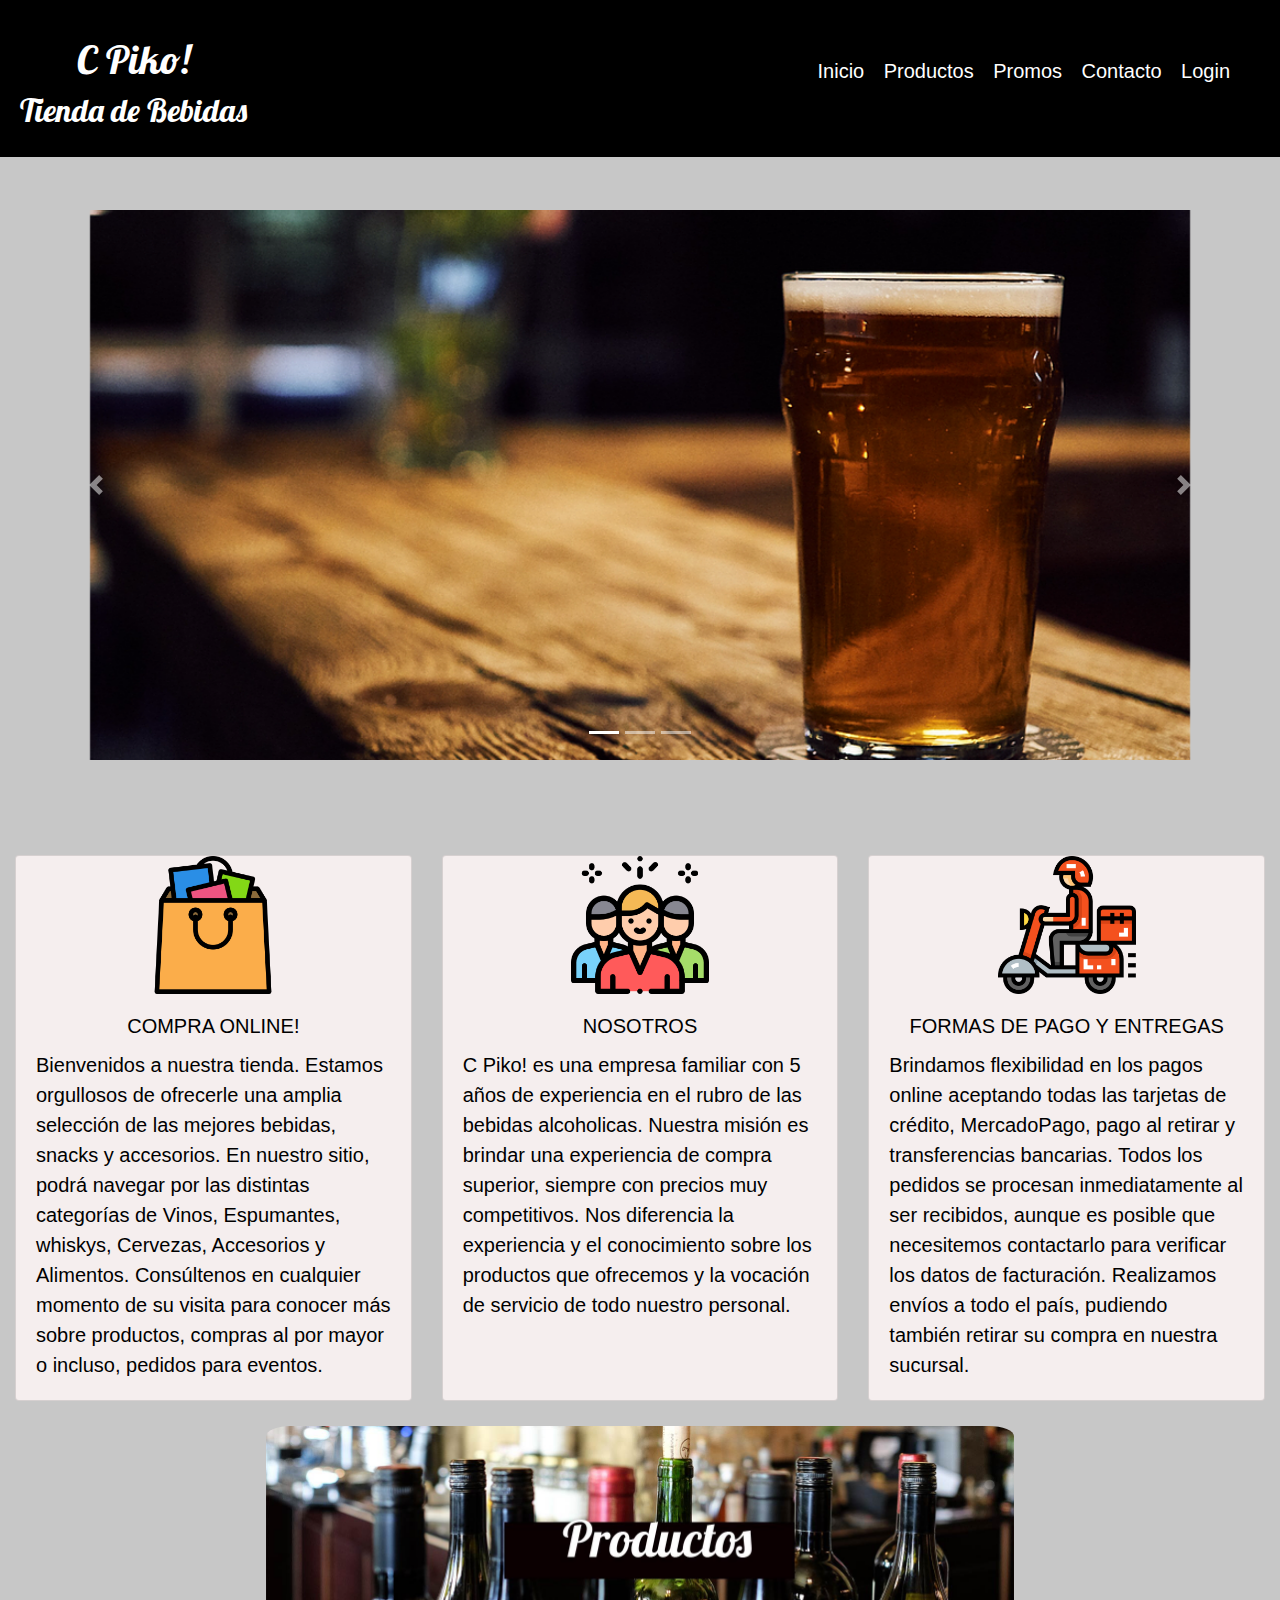
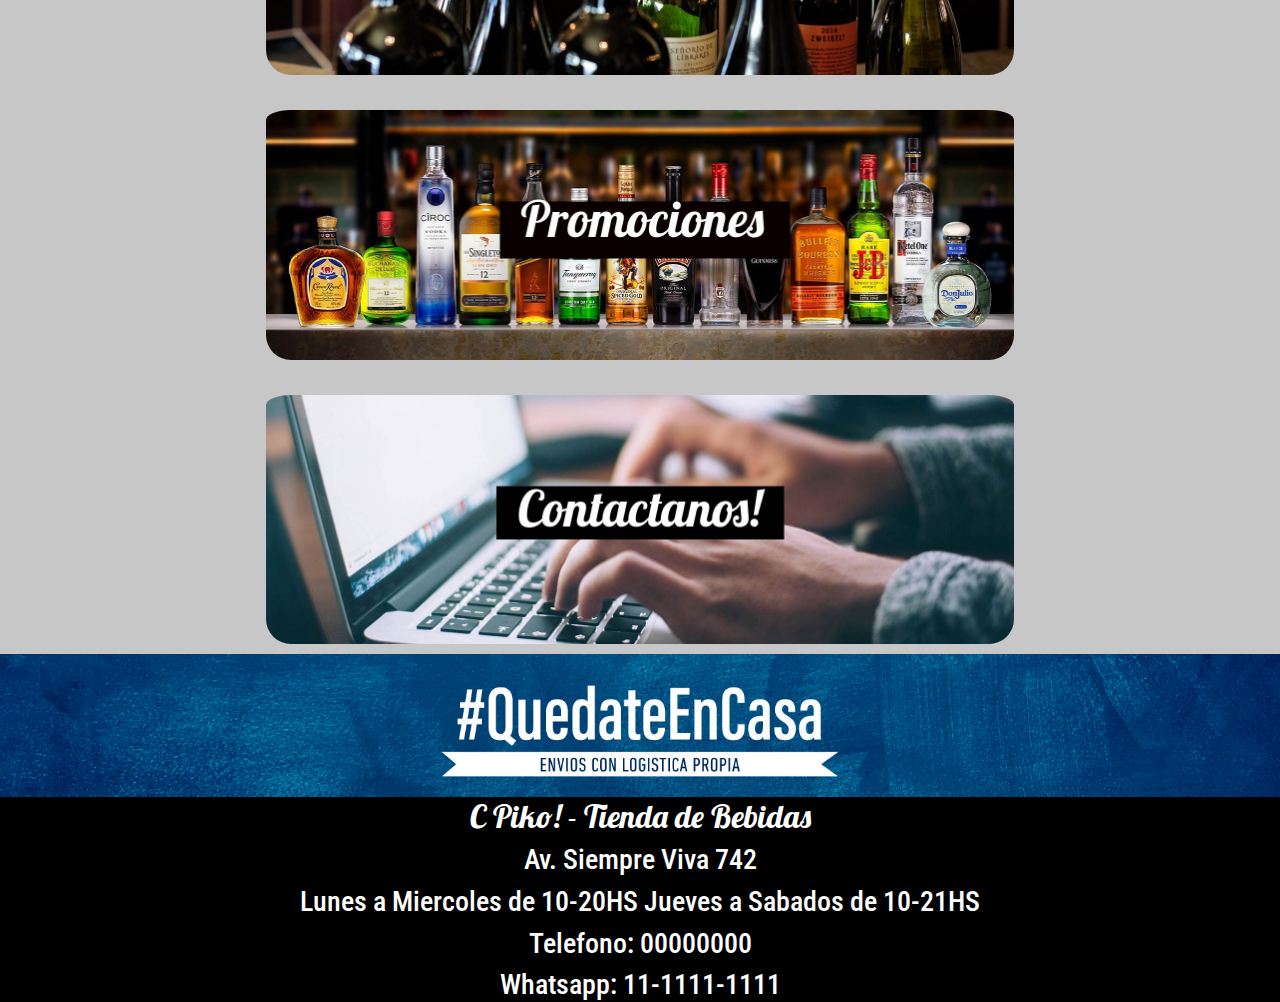
<file: index.html>
<!DOCTYPE html>
<html lang="en">
<head>
	<!-- etiquetas SEO -->
	<meta name="description" content="Tienda De Bebidas Alcoholicas. Bebidas Nacionales e Importadas al mejor precio. Bebidas y Alimentos. Cuotas SIN INTERÉS.
	Comprá sin moverte de tu casa. Hacemos envíos a Buenos Aires y todo el pais.">
	<meta name="keywords"  content="cerveza, gin, vodka, vino, whisky, agua tonica, aperitivos, combo">

	<meta charset="UTF-8">
	<meta name="viewport" content="width=device-width, initial-scale=1.0">
	<link rel="preconnect" href="https://fonts.gstatic.com">
	<link href="https://fonts.googleapis.com/css2?family=Roboto+Condensed:wght@400;700&display=swap" rel="stylesheet">
	<link href="https://fonts.googleapis.com/css2?family=Lobster&display=swap" rel="stylesheet">
	<title>C Piko! - Tienda de Bebidas</title>
	<!--cdn BS-->
	<link rel="stylesheet" href="https://maxcdn.bootstrapcdn.com/bootstrap/4.0.0/css/bootstrap.min.css" integrity="sha384-Gn5384xqQ1aoWXA+058RXPxPg6fy4IWvTNh0E263XmFcJlSAwiGgFAW/dAiS6JXm" crossorigin="anonymous">
	<script src="https://maxcdn.bootstrapcdn.com/bootstrap/4.0.0/js/bootstrap.min.js" integrity="sha384-JZR6Spejh4U02d8jOt6vLEHfe/JQGiRRSQQxSfFWpi1MquVdAyjUar5+76PVCmYl" crossorigin="anonymous"></script>

	<link rel="stylesheet" href="https://maxcdn.bootstrapcdn.com/bootstrap/4.5.2/css/bootstrap.min.css">
	<link rel="stylesheet" href="css/estilos.css"/> 


</head>
<body>
	<!-- inicio menu nav -->
	<nav>
		<div class="logo">
			<h1>C Piko!</h1>
			<h2 class="titulo-responsive">Tienda de Bebidas</h2>
		</div>
		<button class="btn-toggle">
			<span></span>
			<span></span>
			<span></span>
		</button>
		<ul>
			<li><a href="index.html">Inicio</a></li>
			<li><a href="pages/productos.html">Productos</a></li>
			<li><a href="pages/promos.html">Promos</a></li>
			<li><a href="pages/contacto.html">Contacto</a></li>
			<li><a href="pages/login.html">Login</a></li>
		</ul>
	</nav>

	<!-- inicio carrusel img -->
<section class="contenido">
	<div id="demo" class="carousel slide carousel-fade" data-ride="carousel">


		<ul class="carousel-indicators">
			<li data-target="#demo" data-slide-to="0" class="active"></li>
			<li data-target="#demo" data-slide-to="1"></li>
			<li data-target="#demo" data-slide-to="2"></li>  
		</ul>


		<div class="carousel-inner">
			<div class="carousel-item active">
				<img class="d-block mx-auto img-fluid" src="images/pruebaCarrusel1.png" alt="Fernet" width="1100" height="500">
			</div>
			<div class="carousel-item">
				<img class="d-block mx-auto img-fluid" src="images/pruebaCarrusel2.jpg" alt="Gin" width="1100" height="500">
			</div>
			<div class="carousel-item">
				<img class="d-block mx-auto img-fluid " src="images/pruebaCarrusel3.jpg" alt="Tragos" width="1100" height="500">
			</div>
		</div>


		<a class="carousel-control-prev" href="#demo" data-slide="prev">
			<span class="carousel-control-prev-icon"></span>
		</a>
		<a class="carousel-control-next" href="#demo" data-slide="next">
			<span class="carousel-control-next-icon"></span>
		</a>
	</div>

	<!-- inicio cards de info -->
	<div class="card-deck">
		<div class="card">
			<img class="card-img-top1 mx-auto" src="images/comprar.png" alt="Card image cap">
			<div class="card-body">
				<h5 class="card-title text-center">COMPRA ONLINE!</h5>
				<p class="card-text">Bienvenidos a nuestra tienda. Estamos orgullosos de ofrecerle una amplia selección de las mejores bebidas, snacks y accesorios.
					En nuestro sitio, podrá navegar por las distintas categorías de Vinos, Espumantes,  whiskys, Cervezas, Accesorios y Alimentos.
				Consúltenos en cualquier momento de su visita para conocer más sobre productos, compras al por mayor o incluso, pedidos para eventos.
				</p>
				


			</div>
		</div>
		<div class="card">
			<img class="card-img-top1 mx-auto" src="images/nosotros.png" alt="Card image cap">
			<div class="card-body">
				<h5 class="card-title text-center">NOSOTROS</h5>
				<p class="card-text">C Piko! es una empresa familiar con 5 años de experiencia en el rubro de las bebidas alcoholicas.
					Nuestra misión es brindar una experiencia de compra superior, siempre con precios muy competitivos.
				Nos diferencia la experiencia y el conocimiento sobre los productos que ofrecemos y la vocación de servicio de todo nuestro personal.
				</p>
				


			</div>
		</div>
		<div class="card">
			<img class="card-img-top1 mx-auto" src="images/entregas.png" alt="Card image cap">
			<div class="card-body">
				<h5 class="card-title text-center">FORMAS DE PAGO Y ENTREGAS</h5>
				<p class="card-text">Brindamos flexibilidad en los pagos online aceptando todas las tarjetas de crédito, MercadoPago, pago al retirar y transferencias bancarias.
					Todos los pedidos se procesan inmediatamente al ser recibidos, aunque es posible que necesitemos contactarlo para verificar los datos de facturación.
				Realizamos envíos a todo el país, pudiendo también retirar su compra en nuestra sucursal.</p>
				
			</div>
		</div>
	</div>

	<!-- inicio img con links para nav -->
	<a href="pages/productos.html">
		<img class="imagenlink " src="images/productosimagen.jpg" alt="productos" >
	</a>

	<a href="pages/promos.html">
		<img class="imagenlink " src="images/promodebebidas.jpg" alt="promos">
	</a> 
	<a href="pages/contacto.html">
		<img class="imagenlink" src="images/contactanos.jpg" alt="contacto" >
	</a>


	<img class="quedateEnCasa" src="images/quedateEnCasa1.jpg" >

	<!-- inicio footer -->
	<footer class="indexFooter">
		<h2 class="simil-titulo">C Piko! - Tienda de Bebidas</h2>
		<h3 class="subtitulos">Av. Siempre Viva 742</h3>
		<h3 class="subtitulos">Lunes a Miercoles de 10-20HS Jueves a Sabados de 10-21HS</h3>
		<h3 class="subtitulos">Telefono: 00000000</h3>
		<h3 class="subtitulos">Whatsapp: 11-1111-1111</h3>
	</footer>

</section>


<!-- JAVASCRIPT PARA EL MENU -->
<script src="https://ajax.googleapis.com/ajax/libs/jquery/3.5.1/jquery.min.js"></script>
<script src="https://cdnjs.cloudflare.com/ajax/libs/popper.js/1.16.0/umd/popper.min.js"></script>
<script src="https://maxcdn.bootstrapcdn.com/bootstrap/4.5.2/js/bootstrap.min.js"></script>


<script>var menuUL = document.getElementsByTagName("ul");
var heightOful = menuUL[0].scrollHeight;
var btnToggle = document.getElementsByClassName("btn-toggle");
btnToggle[0].addEventListener("click",function(){
	if(menuUL[0].style.maxHeight){
		menuUL[0].style.maxHeight = null;
	}
	else{
		menuUL[0].style.maxHeight = menuUL[0].scrollHeight + "px";
	}
});
</script>

</body>
</html>
</file>
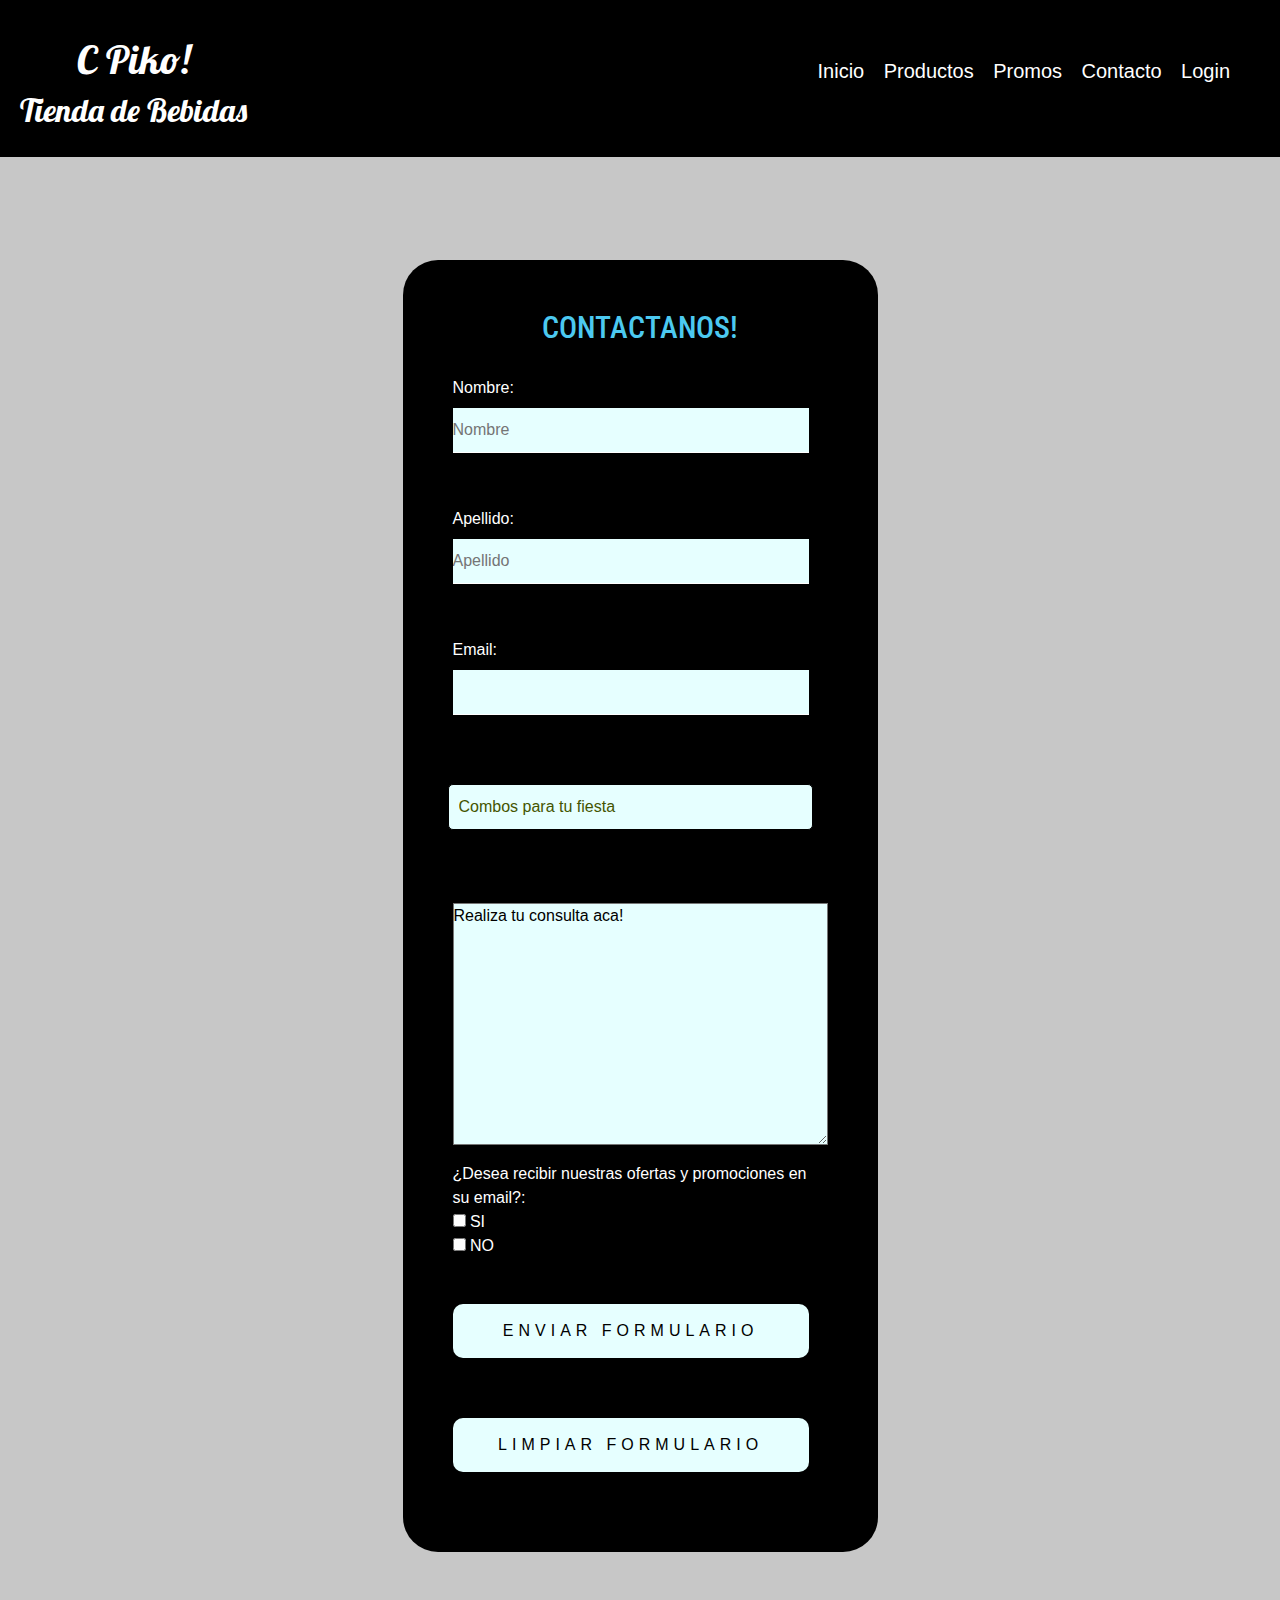
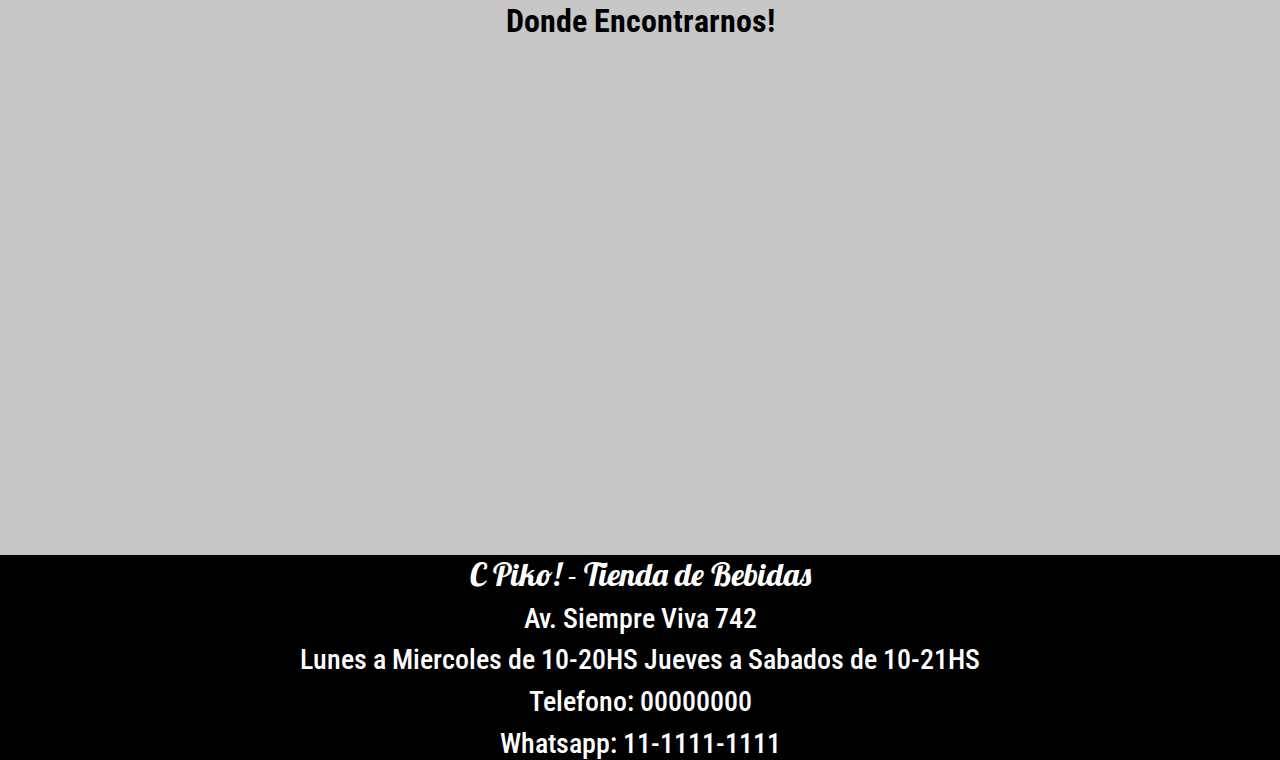
<file: pages/contacto.html>
<!DOCTYPE html>
<html lang="en">
<head>
	<meta charset="UTF-8">
	<meta name="viewport" content="width=device-width, initial-scale=1.0">
	<link rel="preconnect" href="https://fonts.gstatic.com">
	<link href="https://fonts.googleapis.com/css2?family=Roboto+Condensed:wght@400;700&display=swap" rel="stylesheet">
	<link href="https://fonts.googleapis.com/css2?family=Lobster&display=swap"rel="stylesheet">
	<link rel="stylesheet" href="https://maxcdn.bootstrapcdn.com/bootstrap/4.0.0/css/bootstrap.min.css" integrity="sha384-Gn5384xqQ1aoWXA+058RXPxPg6fy4IWvTNh0E263XmFcJlSAwiGgFAW/dAiS6JXm" crossorigin="anonymous">
	<script src="https://maxcdn.bootstrapcdn.com/bootstrap/4.0.0/js/bootstrap.min.js" integrity="sha384-JZR6Spejh4U02d8jOt6vLEHfe/JQGiRRSQQxSfFWpi1MquVdAyjUar5+76PVCmYl" crossorigin="anonymous"></script>
	
	<title>Contacto - C Piko!</title>
	<link rel="stylesheet" href="../css/estilos.css" />  
</head>
<body>
	<!-- inicio menu nav -->
	<nav>
		<div class="logo">
			<h1>C Piko!</h1>
			<h2 class="titulo-responsive">Tienda de Bebidas</h2>
		</div>
		<button class="btn-toggle">
			<span></span>
			<span></span>
			<span></span>
		</button>
		<ul>
			<li><a href="../index.html">Inicio</a></li>
			<li><a href="productos.html">Productos</a></li>
			<li><a href="promos.html">Promos</a></li>
			<li><a href="contacto.html">Contacto</a></li>
			<li><a href="login.html">Login</a></li>
		</ul>
	</nav>

	<!-- inicio formulario de contacto -->
<section class="contenido">	
	<form id="forma" name="forma" method="POST">
		<div class="contenedor">
			<h2>CONTACTANOS!</h2>
			<div class="elemento">
				<label for="nombre">Nombre:</label>
				<input type="text" id="nombre" name="nombre" placeholder="Nombre"><br><br>
			</div>
			<div class="elemento">
				<label for="apellido">Apellido:</label>
				<input type="text" id="apellido" name="apellido" placeholder="Apellido"><br><br>
			</div>
			<div class="elemento">
				<label for="email">Email:</label>
				<input type="email" id="email" name="email"><br><br>
			</div>
			<select class="select-css" name="Motivo">
				<option value="1">Combos para tu fiesta</option>
				<option value="2">Pedidos mayoristas</option>
				<option value="3">Ofertas y promociones</option>
			</select><br><br>
			
			<textarea class="textArea" name="consultanos" rows="10" cols="54">Realiza tu consulta aca!</textarea><br>
			<p class="recibir-email">

				¿Desea recibir nuestras ofertas y promociones en su email?:<br>

				<input type="checkbox" name="cb-si" value="gusta"> SI<br>

				<input type="checkbox" name="cb-no" value="gusta"> NO<br>

			</p>
			<div class="elemento">
				<input type="submit" value="Enviar formulario"/>
			</div>
			<div class="elemento">
				<input type="reset" value="Limpiar formulario"/>
			</div>
		</div>

		<h2 class="titulo-prod">Donde Encontrarnos!</h2>
		<!-- ubicacion -->
		<iframe src="https://www.google.com/maps/embed?pb=!1m18!1m12!1m3!1d3284.016713276845!2d-58.38375908482649!3d-34.60373888045951!2m3!1f0!2f0!3f0!3m2!1i1024!2i768!4f13.1!3m3!1m2!1s0x4aa9f0a6da5edb%3A0x11bead4e234e558b!2sObelisco!5e0!3m2!1ses-419!2sar!4v1659994823749!5m2!1ses-419!2sar" width="1900" height="500" style="border:0;" allowfullscreen="" loading="lazy" referrerpolicy="no-referrer-when-downgrade"></iframe>

	</form>

	<!-- inicio footer -->
	<footer class="indexFooter">
		<h2 class="simil-titulo">C Piko! - Tienda de Bebidas</h2>
		<h3 class="subtitulos">Av. Siempre Viva 742</h3>
		<h3 class="subtitulos">Lunes a Miercoles de 10-20HS Jueves a Sabados de 10-21HS</h3>
		<h3 class="subtitulos">Telefono: 00000000</h3>
		<h3 class="subtitulos">Whatsapp: 11-1111-1111</h3>
	</footer>
</section>


<!-- JAVASCRIPT PARA EL MENU -->

<script>var menuUL = document.getElementsByTagName("ul");
var heightOful = menuUL[0].scrollHeight;
var btnToggle = document.getElementsByClassName("btn-toggle");
btnToggle[0].addEventListener("click",function(){
	if(menuUL[0].style.maxHeight){
		menuUL[0].style.maxHeight = null;
	}
	else{
		menuUL[0].style.maxHeight = menuUL[0].scrollHeight + "px";
	}
});
</script>

</body>
</html>
</file>
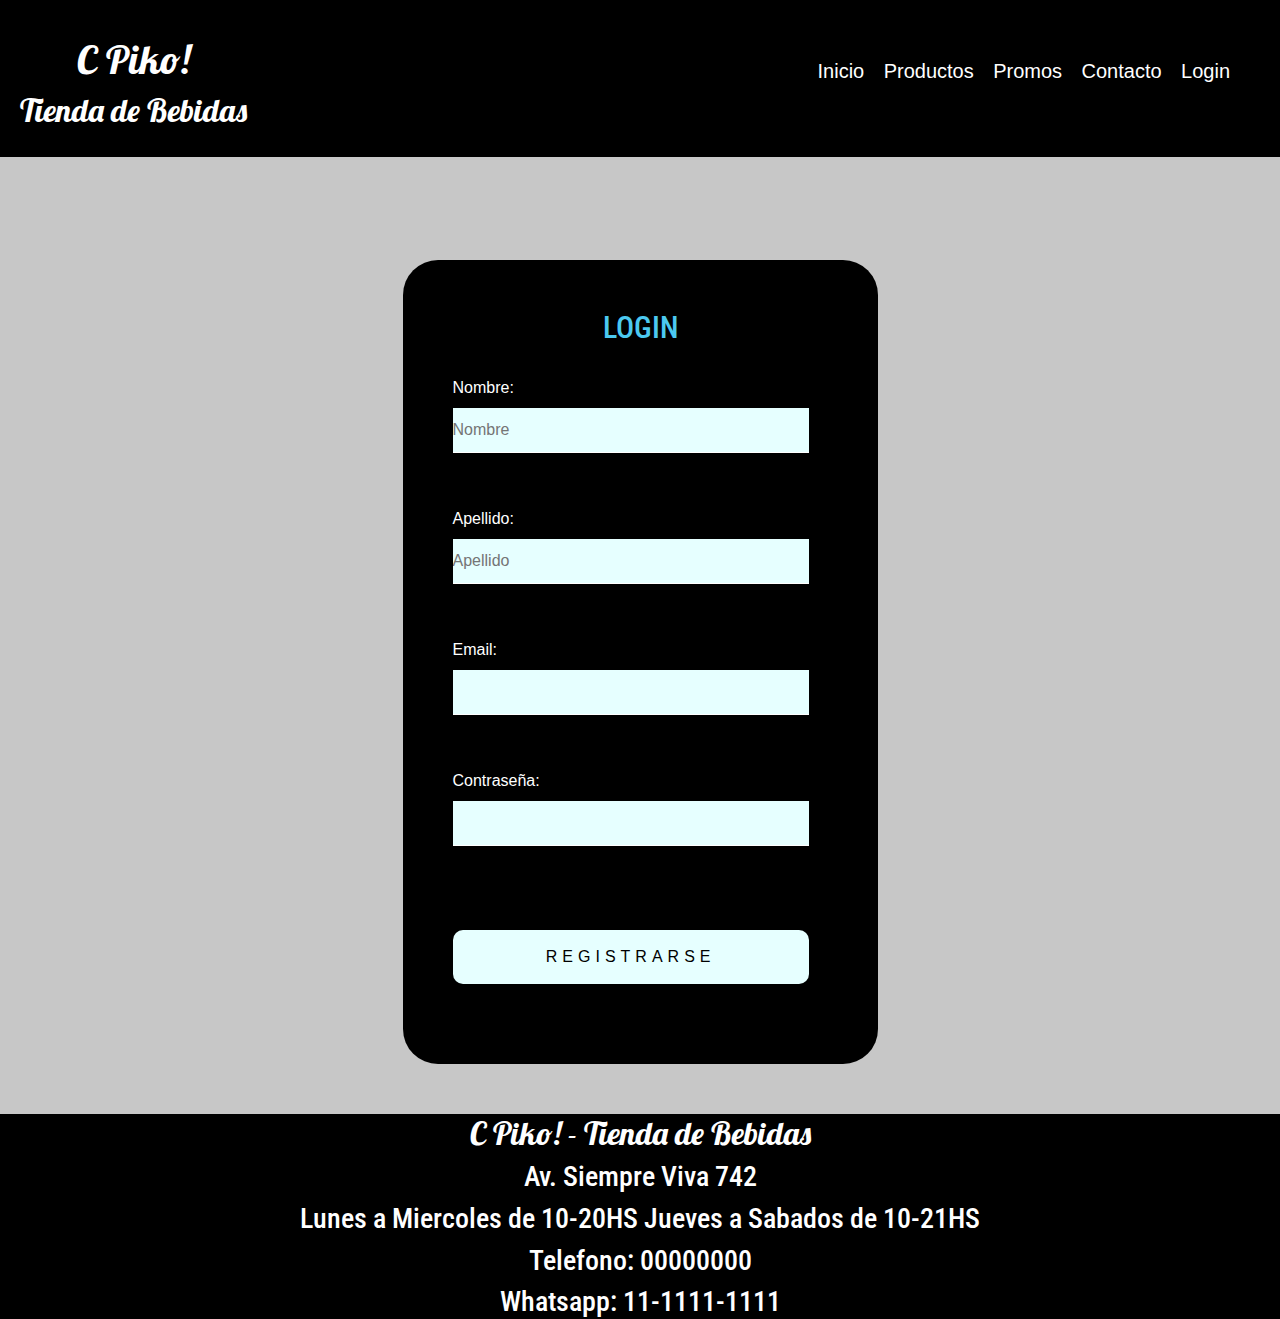
<file: pages/login.html>
<!DOCTYPE html>
<html lang="en">
<head>
	<meta charset="UTF-8">
	<meta name="viewport" content="width=device-width, initial-scale=1.0">
	<link rel="preconnect" href="https://fonts.gstatic.com">
	<link href="https://fonts.googleapis.com/css2?family=Roboto+Condensed:wght@400;700&display=swap" rel="stylesheet">
	<link href="https://fonts.googleapis.com/css2?family=Lobster&display=swap" rel="stylesheet">

	<link rel="stylesheet" href="https://maxcdn.bootstrapcdn.com/bootstrap/4.0.0/css/bootstrap.min.css" integrity="sha384-Gn5384xqQ1aoWXA+058RXPxPg6fy4IWvTNh0E263XmFcJlSAwiGgFAW/dAiS6JXm" crossorigin="anonymous">
	<script src="https://maxcdn.bootstrapcdn.com/bootstrap/4.0.0/js/bootstrap.min.js" integrity="sha384-JZR6Spejh4U02d8jOt6vLEHfe/JQGiRRSQQxSfFWpi1MquVdAyjUar5+76PVCmYl" crossorigin="anonymous"></script>
	
	<title>Login - C Piko!</title>
	<link rel="stylesheet" href="../css/estilos.css" />   
</head>
<body>
	<!-- inicio menu nav -->
	<nav>
		<div class="logo">
			<h1>C Piko!</h1>
			<h2 class="titulo-responsive">Tienda de Bebidas</h2>
		</div>
		<button class="btn-toggle">
			<span></span>
			<span></span>
			<span></span>
		</button>
		<ul>
			<li><a href="../index.html">Inicio</a></li>
			<li><a href="productos.html">Productos</a></li>
			<li><a href="promos.html">Promos</a></li>
			<li><a href="contacto.html">Contacto</a></li>
			<li><a href="login.html">Login</a></li>
		</ul>
	</nav>

	<!-- inicio formu Login -->
<section class="contenido">	
	<div class="contenedor">
		<h2>LOGIN</h2>
		<form id="forma" name="forma" method="POST">
			
			<div class="elemento">
				<label for="nombre">Nombre:</label>
				<input type="text" id="nombre" name="nombre" placeholder="Nombre"><br><br>
			</div>
			<div class="elemento">
				<label for="apellido">Apellido:</label>
				<input type="text" id="apellido" name="apellido" placeholder="Apellido"><br><br>
			</div>
			<div class="elemento">
				<label for="email">Email:</label>
				<input type="email" id="email" name="email"><br><br>
			</div>
			<div class="elemento">
				<label for="contraseña">Contraseña:</label>
				<input type="password" id="contraseña" name="contraseña"><br><br>
			</div>
			<div class="elemento">
				<input type="submit" value="Registrarse"/>
			</div>
			
		</form>
	</div>

	<!-- inicio footer -->
	<footer class="indexFooter">
		
		<h2 class="simil-titulo">C Piko! - Tienda de Bebidas</h2>
		<h3 class="subtitulos">Av. Siempre Viva 742</h3>
		<h3 class="subtitulos">Lunes a Miercoles de 10-20HS Jueves a Sabados de 10-21HS</h3>
		<h3 class="subtitulos">Telefono: 00000000</h3>
		<h3 class="subtitulos">Whatsapp: 11-1111-1111</h3>
		
	</footer>
</section>

<!-- JAVASCRIPT PARA EL MENU -->

<script>var menuUL = document.getElementsByTagName("ul");
var heightOful = menuUL[0].scrollHeight;
var btnToggle = document.getElementsByClassName("btn-toggle");
btnToggle[0].addEventListener("click",function(){
	if(menuUL[0].style.maxHeight){
		menuUL[0].style.maxHeight = null;
	}
	else{
		menuUL[0].style.maxHeight = menuUL[0].scrollHeight + "px";
	}
});
</script>

</body>
</html>
</file>
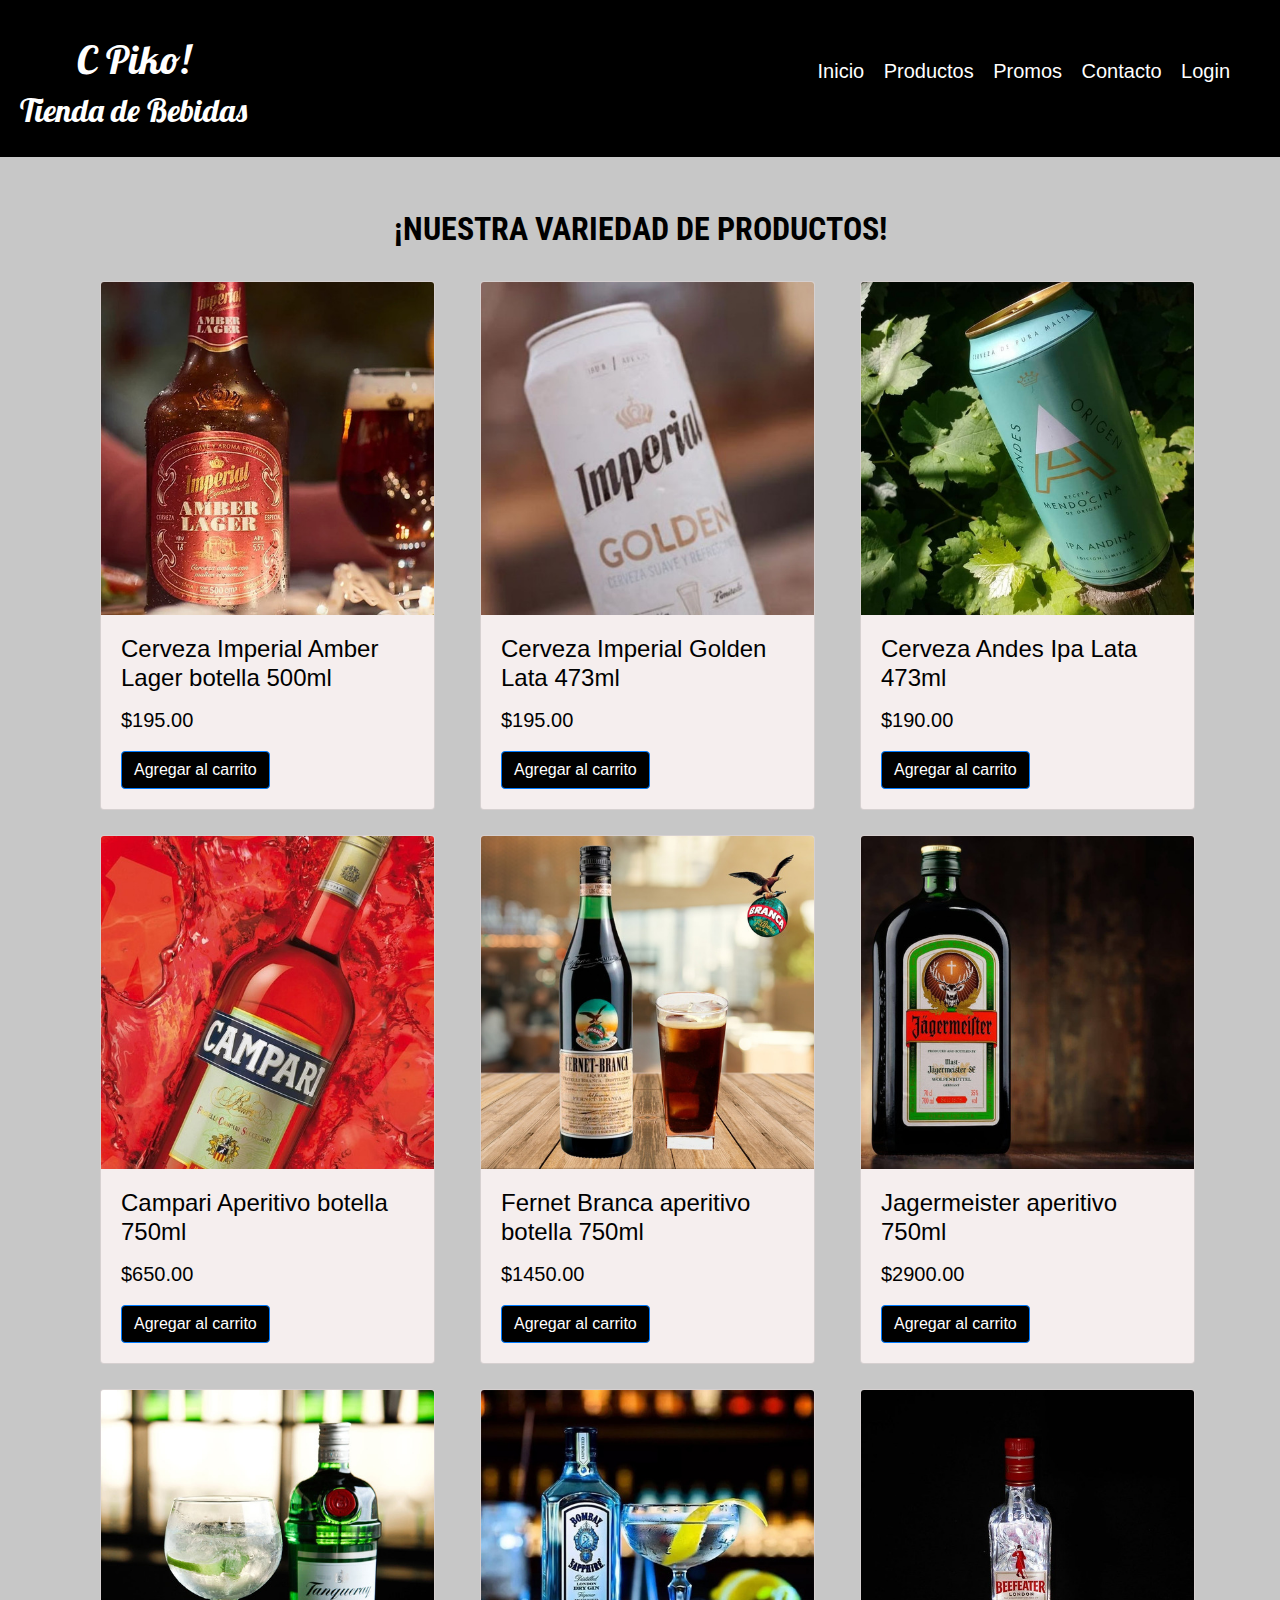
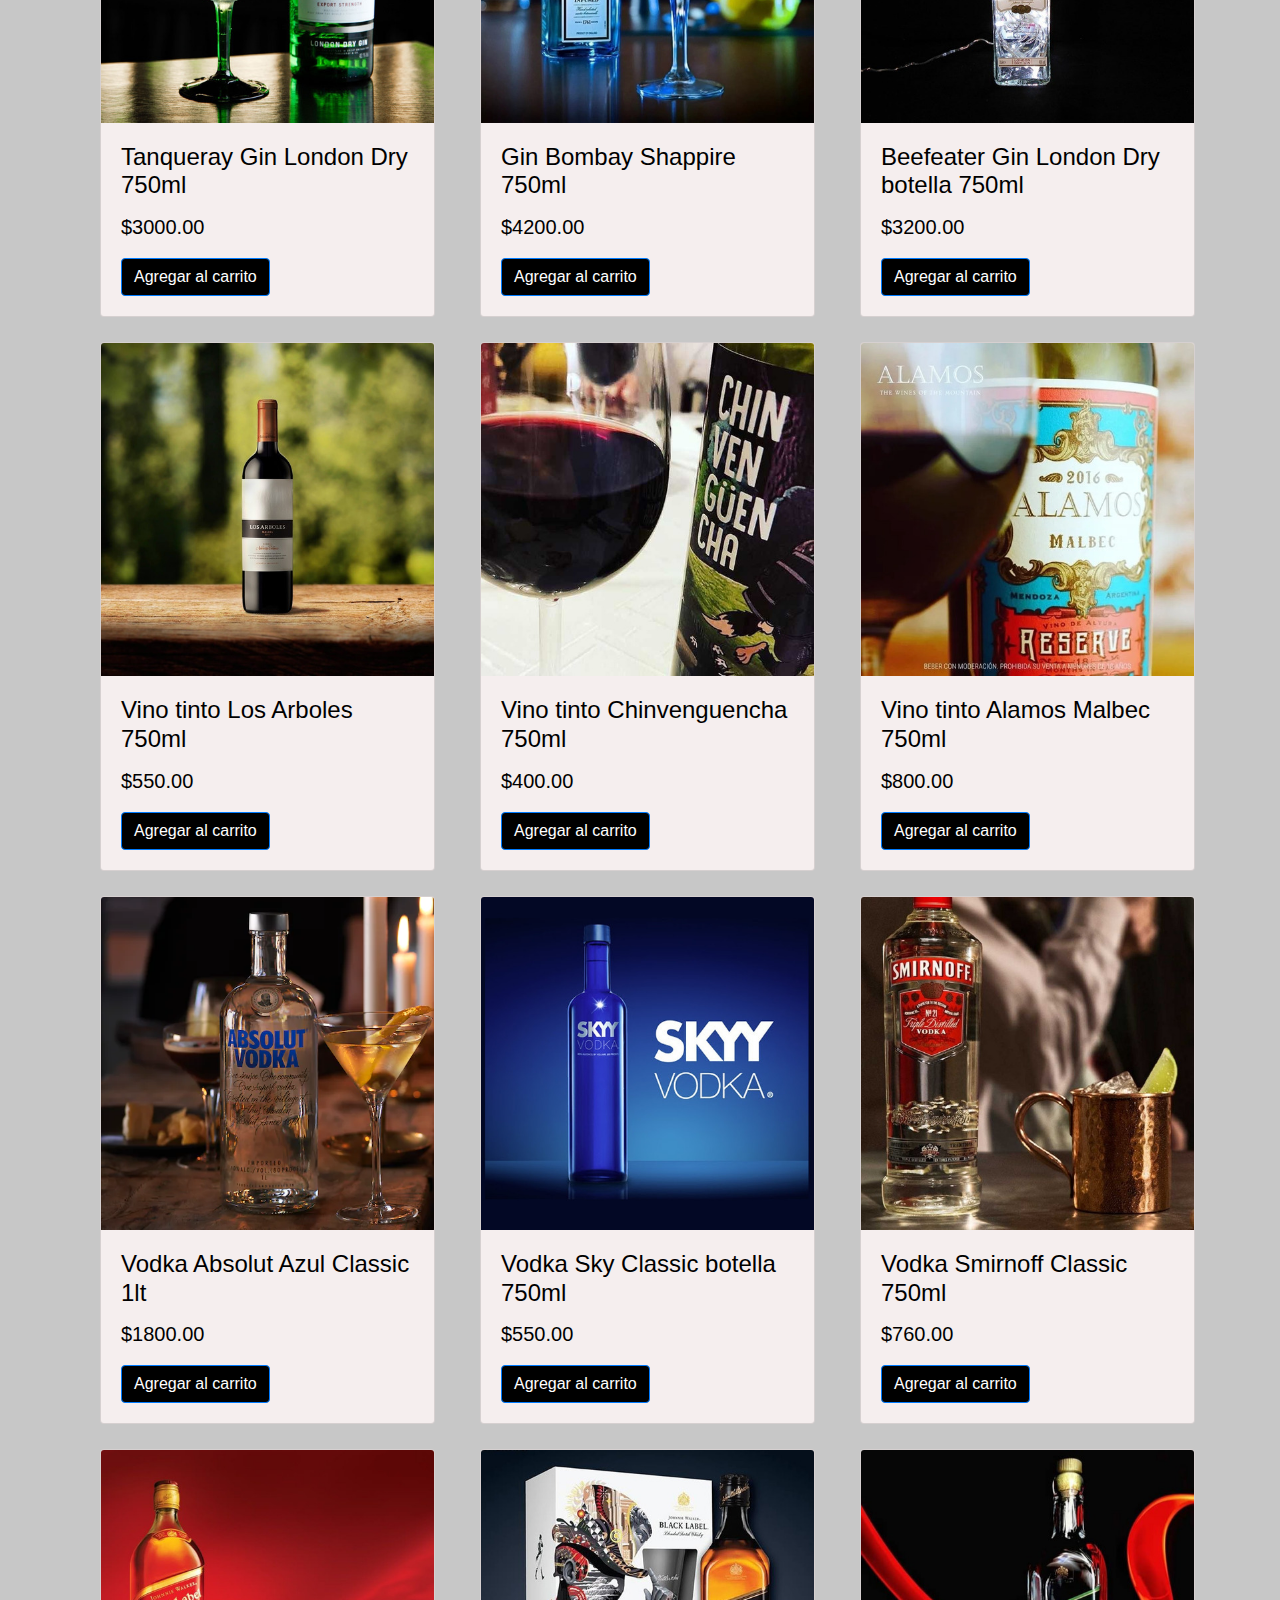
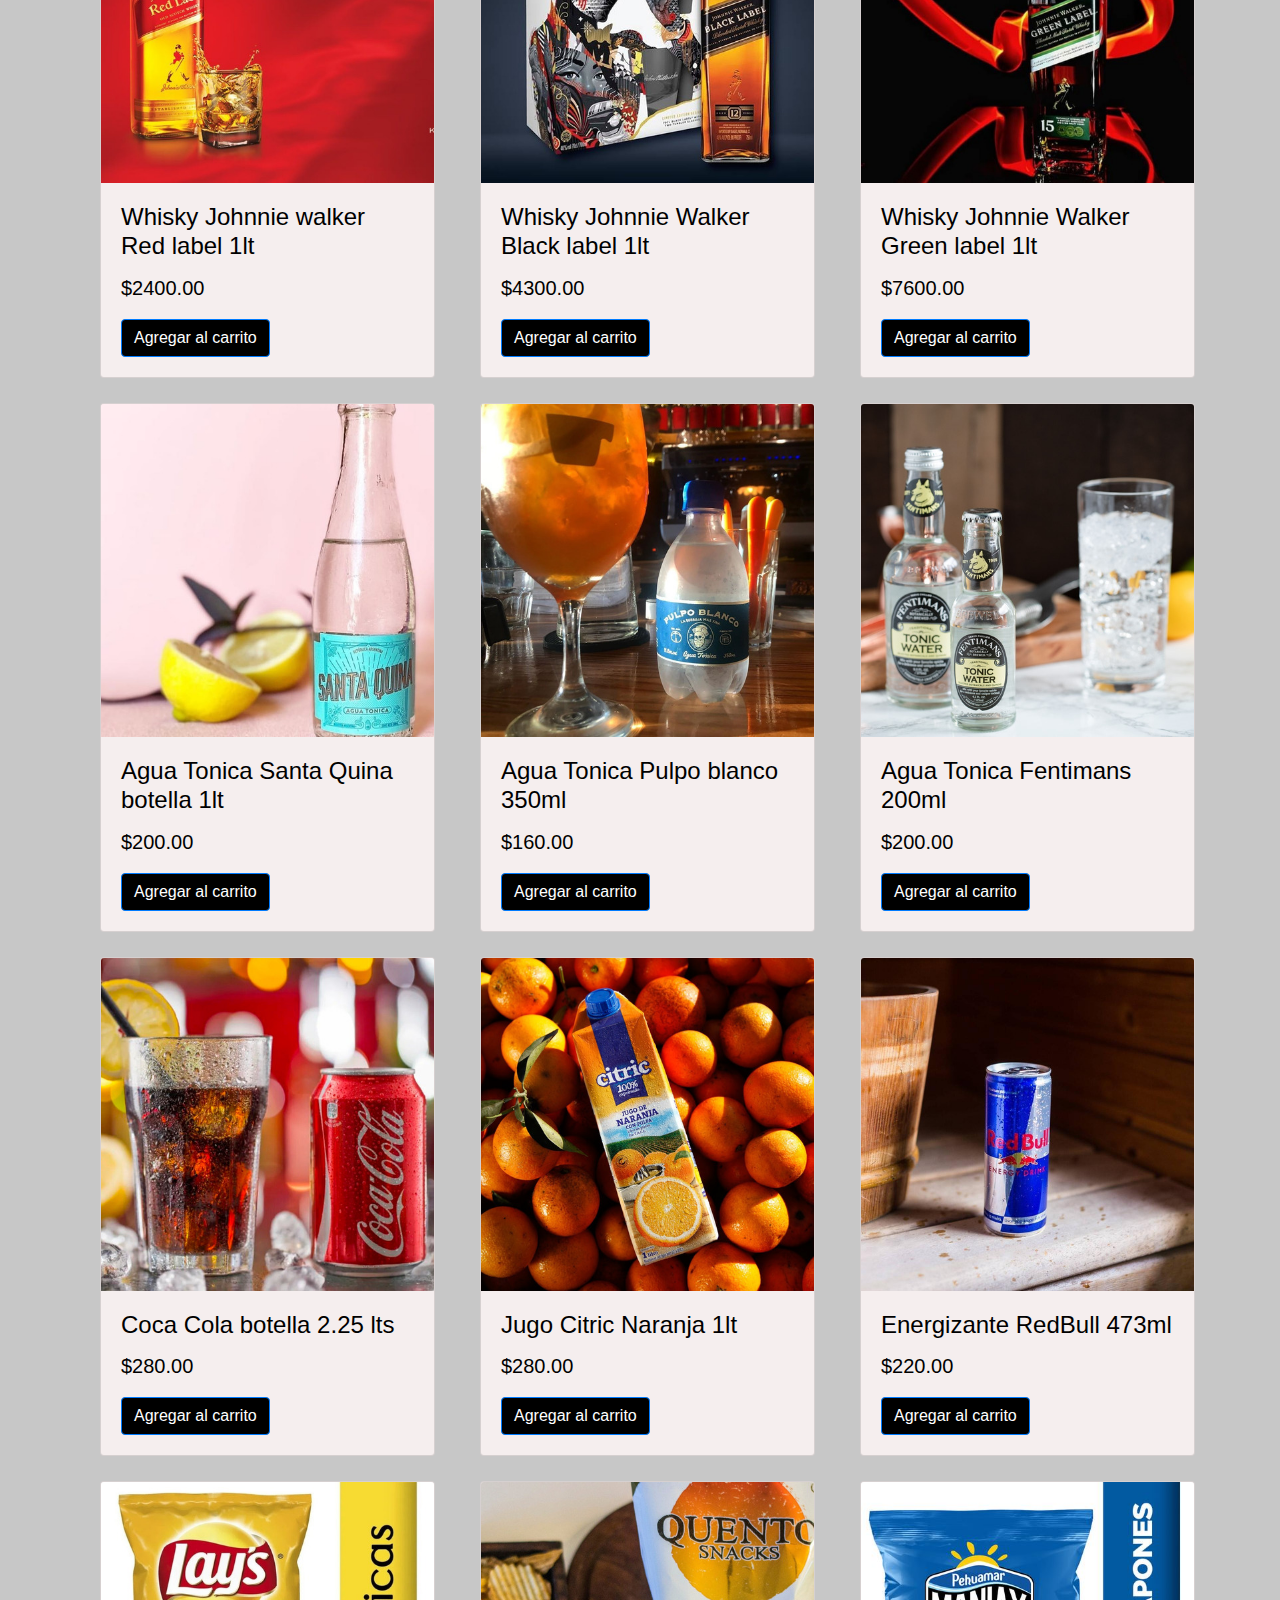
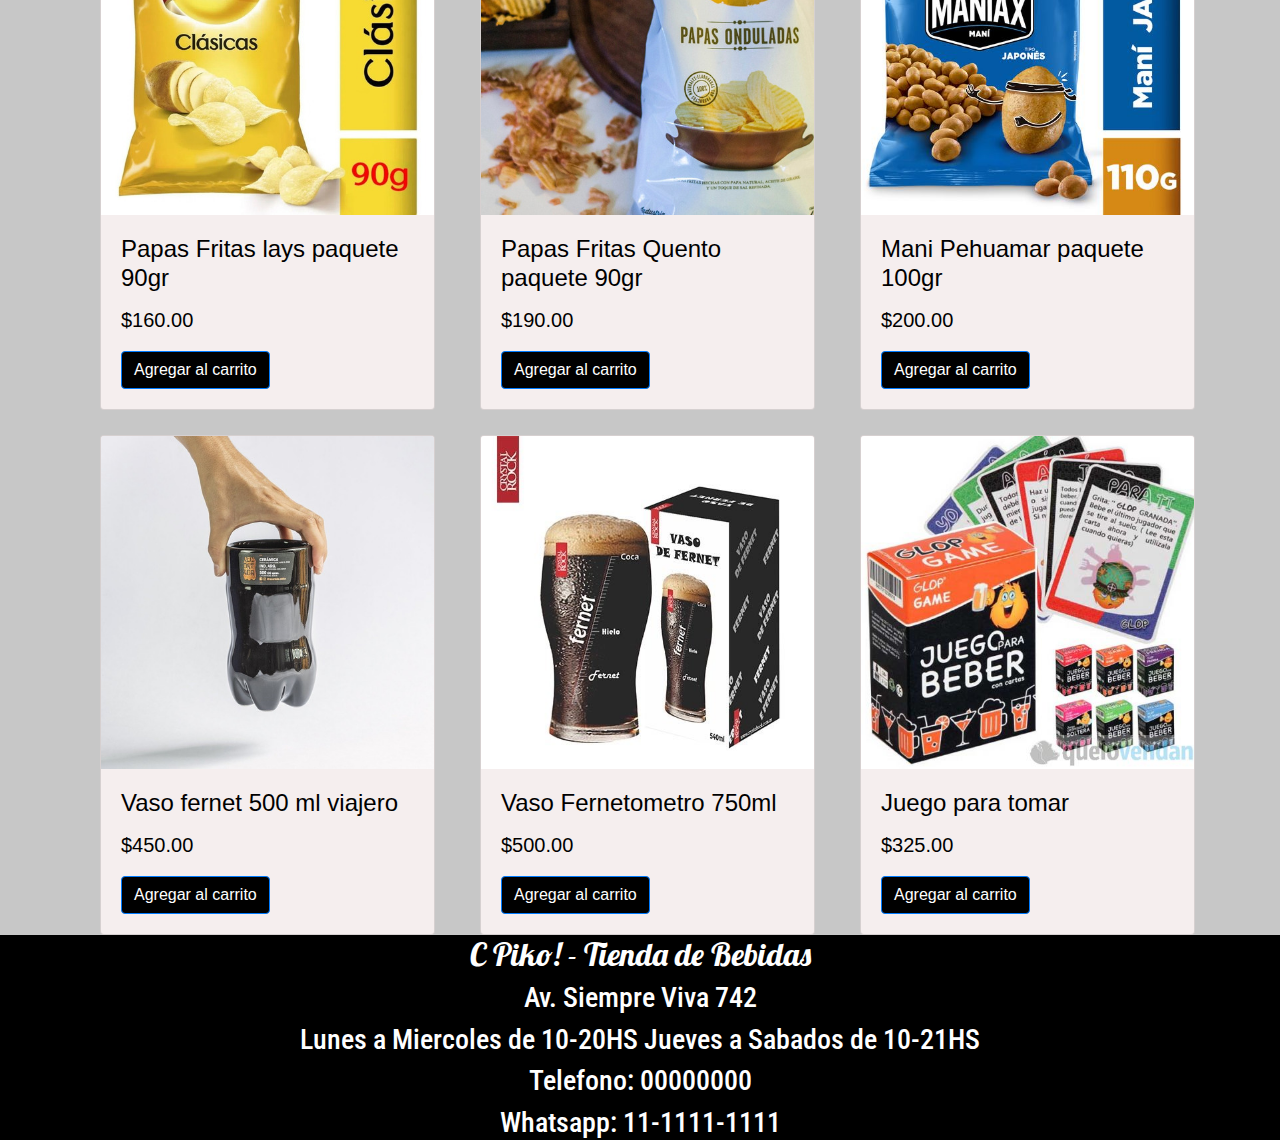
<file: pages/productos.html>
<!DOCTYPE html>
<html lang="en">
<head>
  <meta name="description" content="tienda de bebidas alcoholicas, promociones, bebidas importadas y nacionales">
  <meta name="keywords"  content="vinos, whiskys,licores,gin,vodka,aguas tonicas, gaseosas, cervezas">
  <meta charset="UTF-8">
  <meta name="viewport" content="width=device-width, initial-scale=1.0">
  <link rel="preconnect" href="https://fonts.gstatic.com">
  <link href="https://fonts.googleapis.com/css2?family=Roboto+Condensed:wght@400;700&display=swap" rel="stylesheet">
  <link href="https://fonts.googleapis.com/css2?family=Lobster&display=swap" rel="stylesheet">
  <title>Productos - C Piko!</title>
  <link rel="stylesheet" href="https://maxcdn.bootstrapcdn.com/bootstrap/4.0.0/css/bootstrap.min.css" integrity="sha384-Gn5384xqQ1aoWXA+058RXPxPg6fy4IWvTNh0E263XmFcJlSAwiGgFAW/dAiS6JXm" crossorigin="anonymous">
  <script src="https://maxcdn.bootstrapcdn.com/bootstrap/4.0.0/js/bootstrap.min.js" integrity="sha384-JZR6Spejh4U02d8jOt6vLEHfe/JQGiRRSQQxSfFWpi1MquVdAyjUar5+76PVCmYl" crossorigin="anonymous"></script>
  <link rel="stylesheet" href="../css/estilos.css" />
</head>
<body>
  <!-- inicio menu nav -->
  <nav>
    <div class="logo">
      <h1>C Piko!</h1>
      <h2 class="titulo-responsive">Tienda de Bebidas</h2>
    </div>
    <button class="btn-toggle">
      <span></span>
      <span></span>
      <span></span>
    </button>
    <ul>
      <li><a href="../index.html">Inicio</a></li>
      <li><a href="productos.html">Productos</a></li>
      <li><a href="promos.html">Promos</a></li>
      <li><a href="contacto.html">Contacto</a></li>
      <li><a href="login.html">Login</a></li>
    </ul>
  </nav>

    <!-- inicio secccion de productos -->
<section class="contenido">
  <h2 class="titulo-prod">¡NUESTRA VARIEDAD DE PRODUCTOS!</h2>

  <div class="container">
    <div class="row">

      <!-- inicio distintas cards de productos -->
      <div class="col-md-4">
        <div class="card">
          <img class="card-img-top" src="../images/imperialAmberLager1.jpg" alt="Imperial amber">
          <div class="card-body">
            <h4 class="card-title">Cerveza Imperial Amber Lager botella 500ml</h4>
            <p class="card-text">$195.00</p>
            <a href="#" class="btn btn-primary">Agregar al carrito</a>
          </div>
        </div> 
      </div>

      <div class="col-md-4">
        <div class="card">
          <img class="card-img-top" src="../images/imperialGolden1.jpg" alt="imperial golden">
          <div class="card-body">
            <h4 class="card-title">Cerveza Imperial Golden Lata 473ml</h4>
            <p class="card-text">$195.00</p>
            <a href="#" class="btn btn-primary">Agregar al carrito</a>
          </div>
        </div> 
      </div>


      <div class="col-md-4">
        <div class="card">
          <img class="card-img-top" src="../images/andesipa2.jpg" alt="Andes ipa">
          <div class="card-body">
            <h4 class="card-title">Cerveza Andes Ipa Lata 473ml</h4>
            <p class="card-text">$190.00</p>
            <a href="#" class="btn btn-primary">Agregar al carrito</a>
          </div>
        </div>
      </div>



      <div class="col-md-4">
        <div class="card">
          <img class="card-img-top" src="../images/campari1.jpg" alt="Campari">
          <div class="card-body">
            <h4 class="card-title">Campari Aperitivo botella 750ml</h4>
            <p class="card-text">$650.00</p>
            <a href="#" class="btn btn-primary">Agregar al carrito</a>
          </div>
        </div> 
      </div>

      <div class="col-md-4">
        <div class="card">
          <img class="card-img-top" src="../images/fernet1.jpg" alt="Fernet Branca">
          <div class="card-body">
            <h4 class="card-title">Fernet Branca aperitivo botella 750ml</h4>
            <p class="card-text">$1450.00</p>
            <a href="#" class="btn btn-primary">Agregar al carrito</a>
          </div>
        </div> 
      </div>

      <div class="col-md-4">
        <div class="card">
          <img class="card-img-top" src="../images/jagermeister1.jpg" alt="Jaggermeister">
          <div class="card-body">
            <h4 class="card-title">Jagermeister aperitivo 750ml</h4>
            <p class="card-text">$2900.00</p>
            <a href="#" class="btn btn-primary">Agregar al carrito</a>
          </div>
        </div> 
      </div>

      <div class="col-md-4">
        <div class="card">
          <img class="card-img-top" src="../images/tanqueray1.jpg" alt="Tanqueray">
          <div class="card-body">
            <h4 class="card-title">Tanqueray Gin London Dry 750ml</h4>
            <p class="card-text">$3000.00</p>
            <a href="#" class="btn btn-primary">Agregar al carrito</a>
          </div>
        </div>
      </div>

      <div class="col-md-4">
        <div class="card">
          <img class="card-img-top" src="../images/bombay2.jpg" alt="Bombay">
          <div class="card-body">
            <h4 class="card-title">Gin Bombay Shappire 750ml</h4>
            <p class="card-text">$4200.00</p> 
            <a href="#" class="btn btn-primary">Agregar al carrito</a> 
          </div>
        </div> 
      </div>

      <div class="col-md-4">
        <div class="card">
          <img class="card-img-top" src="../images/beefeater1.jpg" alt="Beefeater">
          <div class="card-body">
            <h4 class="card-title">Beefeater Gin London Dry botella 750ml</h4>
            <p class="card-text">$3200.00</p>
            <a href="#" class="btn btn-primary">Agregar al carrito</a>
          </div>
        </div> 
      </div>

      <div class="col-md-4">
        <div class="card">
          <img class="card-img-top" src="../images/vino1.jpg" alt="Los arboles Vino">
          <div class="card-body">
            <h4 class="card-title">Vino tinto Los Arboles 750ml</h4>
            <p class="card-text">$550.00</p>
            <a href="#" class="btn btn-primary">Agregar al carrito</a>
          </div>
        </div> 
      </div>

      <div class="col-md-4">
        <div class="card">
          <img class="card-img-top" src="../images/vinoChinvenguencha1.jpg" alt="vino2">
          <div class="card-body">
            <h4 class="card-title">Vino tinto Chinvenguencha 750ml</h4>
            <p class="card-text">$400.00</p>
            <a href="#" class="btn btn-primary">Agregar al carrito</a>
          </div>
        </div> 
      </div>

      <div class="col-md-4">
        <div class="card">
          <img class="card-img-top" src="../images/vinoAlamos1.jpg" alt="Vino Alamos">
          <div class="card-body">
            <h4 class="card-title">Vino tinto Alamos Malbec 750ml</h4>
            <p class="card-text">$800.00</p>
            <a href="#" class="btn btn-primary">Agregar al carrito</a>
          </div>
        </div> 
      </div>

      <div class="col-md-4">
        <div class="card">
          <img class="card-img-top" src="../images/vodkaAbsolut1.webp" alt="Absolut">
          <div class="card-body">
            <h4 class="card-title">Vodka Absolut Azul Classic 1lt</h4>
            <p class="card-text">$1800.00</p>
            <a href="#" class="btn btn-primary">Agregar al carrito</a>
          </div>
        </div> 
      </div>

      <div class="col-md-4">
        <div class="card">
          <img class="card-img-top" src="../images/vodkaSky1.jpg" alt="Sky">
          <div class="card-body">
            <h4 class="card-title">Vodka Sky Classic botella 750ml</h4>
            <p class="card-text">$550.00</p>
            <a href="#" class="btn btn-primary">Agregar al carrito</a>
          </div>
        </div> 
      </div>

      <div class="col-md-4">
        <div class="card">
          <img class="card-img-top" src="../images/vodkaSmirnoff1.jpg" alt="Smirnoff">
          <div class="card-body">
            <h4 class="card-title">Vodka Smirnoff Classic 750ml</h4>
            <p class="card-text">$760.00</p>
            <a href="#" class="btn btn-primary">Agregar al carrito</a>
          </div>
        </div> 
      </div>

      <div class="col-md-4">
        <div class="card">
          <img class="card-img-top" src="../images/johnnieRed1.jpg" alt="Johnnie Red">
          <div class="card-body">
            <h4 class="card-title">Whisky Johnnie walker Red label 1lt</h4>
            <p class="card-text">$2400.00</p>
            <a href="#" class="btn btn-primary">Agregar al carrito</a>
          </div>
        </div>
      </div>

      <div class="col-md-4">
        <div class="card">
          <img class="card-img-top" src="../images/johnnieBlack1.jpg" alt="Johnnie Black">
          <div class="card-body">
            <h4 class="card-title">Whisky Johnnie Walker Black label 1lt</h4>
            <p class="card-text">$4300.00</p>
            <a href="#" class="btn btn-primary">Agregar al carrito</a>
          </div>
        </div>
      </div>

      <div class="col-md-4">
        <div class="card">
          <img class="card-img-top" src="../images/johnnieGreen1.jpg" alt="Johnnie Green">
          <div class="card-body">
            <h4 class="card-title">Whisky Johnnie Walker Green label 1lt</h4>
            <p class="card-text">$7600.00</p>
            <a href="#" class="btn btn-primary">Agregar al carrito</a>
          </div>
        </div>
      </div>

      <div class="col-md-4">
        <div class="card">
          <img class="card-img-top" src="../images/AguaTonica1.jpg" alt="Tonica1">
          <div class="card-body">
            <h4 class="card-title">Agua Tonica Santa Quina botella 1lt</h4>
            <p class="card-text">$200.00</p>
            <a href="#" class="btn btn-primary">Agregar al carrito</a>
          </div>
        </div>
      </div>

      <div class="col-md-4">
        <div class="card">
          <img class="card-img-top" src="../images/AguaTonicaPulpo1.jpg" alt="Tonica2">
          <div class="card-body">
            <h4 class="card-title">Agua Tonica Pulpo blanco 350ml</h4>
            <p class="card-text">$160.00</p>
            <a href="#" class="btn btn-primary">Agregar al carrito</a>
          </div>
        </div>
      </div>

      <div class="col-md-4">
        <div class="card">
          <img class="card-img-top" src="../images/AguaTonicaFentimans1.jpg" alt="Tonica3">
          <div class="card-body">
            <h4 class="card-title">Agua Tonica Fentimans 200ml</h4>
            <p class="card-text">$200.00</p>
            <a href="#" class="btn btn-primary">Agregar al carrito</a>
          </div>
        </div>
      </div>

      <div class="col-md-4">
        <div class="card">
          <img class="card-img-top" src="../images/cocacola1.jpg" alt="Coca Cola">
          <div class="card-body">
            <h4 class="card-title">Coca Cola botella 2.25 lts</h4>
            <p class="card-text">$280.00</p>
            <a href="#" class="btn btn-primary">Agregar al carrito</a>
          </div>
        </div>
      </div>

      <div class="col-md-4">
        <div class="card">
          <img class="card-img-top" src="../images/jugocitric1.jpg" alt="jugo citric">
          <div class="card-body">
            <h4 class="card-title">Jugo Citric Naranja 1lt</h4>
            <p class="card-text">$280.00</p>
            <a href="#" class="btn btn-primary">Agregar al carrito</a>
          </div>
        </div>
      </div>

      <div class="col-md-4">
        <div class="card">
          <img class="card-img-top" src="../images/redbull1.jpg" alt="red bull">
          <div class="card-body">
            <h4 class="card-title">Energizante RedBull 473ml</h4>
            <p class="card-text">$220.00</p>
            <a href="#" class="btn btn-primary">Agregar al carrito</a>
          </div>
        </div>
      </div>

      <div class="col-md-4">
        <div class="card">
          <img class="card-img-top" src="../images/papaslays.jpg" alt="papas lays">
          <div class="card-body">
            <h4 class="card-title">Papas Fritas lays paquete 90gr</h4>
            <p class="card-text">$160.00</p>
            <a href="#" class="btn btn-primary">Agregar al carrito</a>
          </div>
        </div>
      </div>

      <div class="col-md-4">
        <div class="card">
          <img class="card-img-top" src="../images/papasquento.jpg" alt="papas quento">
          <div class="card-body">
            <h4 class="card-title">Papas Fritas Quento paquete 90gr</h4>
            <p class="card-text">$190.00</p>
            <a href="#" class="btn btn-primary">Agregar al carrito</a>
          </div>
        </div>
      </div>

      <div class="col-md-4">
        <div class="card">
          <img class="card-img-top" src="../images/manipehuamar.jpg" alt="mani pehuamar">
          <div class="card-body">
            <h4 class="card-title">Mani Pehuamar paquete 100gr</h4>
            <p class="card-text">$200.00</p>
            <a href="#" class="btn btn-primary">Agregar al carrito</a>
          </div>
        </div>
      </div>

      <div class="col-md-4">
        <div class="card">
          <img class="card-img-top" src="../images/vasofernetero.jpg" alt="vaso fernet">
          <div class="card-body">
            <h4 class="card-title">Vaso fernet 500 ml viajero</h4>
            <p class="card-text">$450.00</p>
            <a href="#" class="btn btn-primary">Agregar al carrito</a>
          </div>
        </div>
      </div>

      <div class="col-md-4">
        <div class="card">
          <img class="card-img-top" src="../images/fernetometro.jpg" alt="red bull">
          <div class="card-body">
            <h4 class="card-title">Vaso Fernetometro 750ml</h4>
            <p class="card-text">$500.00</p>
            <a href="#" class="btn btn-primary">Agregar al carrito</a>
          </div>
        </div>
      </div>

      <div class="col-md-4">
        <div class="card">
          <img class="card-img-top" src="../images/juegoparabeber.jpg" alt="juego tomar">
          <div class="card-body">
            <h4 class="card-title">Juego para tomar</h4>
            <p class="card-text">$325.00</p>
            <a href="#" class="btn btn-primary">Agregar al carrito</a>
          </div>
        </div>
      </div>


    </div>
  </div>

  <!-- inicio footer -->
  <footer class="indexFooter">
    <h2 class="simil-titulo">C Piko! - Tienda de Bebidas</h2>
    <h3 class="subtitulos">Av. Siempre Viva 742</h3>
    <h3 class="subtitulos">Lunes a Miercoles de 10-20HS Jueves a Sabados de 10-21HS</h3>
    <h3 class="subtitulos">Telefono: 00000000</h3>
    <h3 class="subtitulos">Whatsapp: 11-1111-1111</h3>
  </footer>

</section>
<!-- JAVASCRIPT PARA EL MENU -->

<script>var menuUL = document.getElementsByTagName("ul");
var heightOful = menuUL[0].scrollHeight;
var btnToggle = document.getElementsByClassName("btn-toggle");
btnToggle[0].addEventListener("click",function(){
  if(menuUL[0].style.maxHeight){
    menuUL[0].style.maxHeight = null;
  }
  else{
    menuUL[0].style.maxHeight = menuUL[0].scrollHeight + "px";
  }
});
</script>

</body>
</html>
</file>
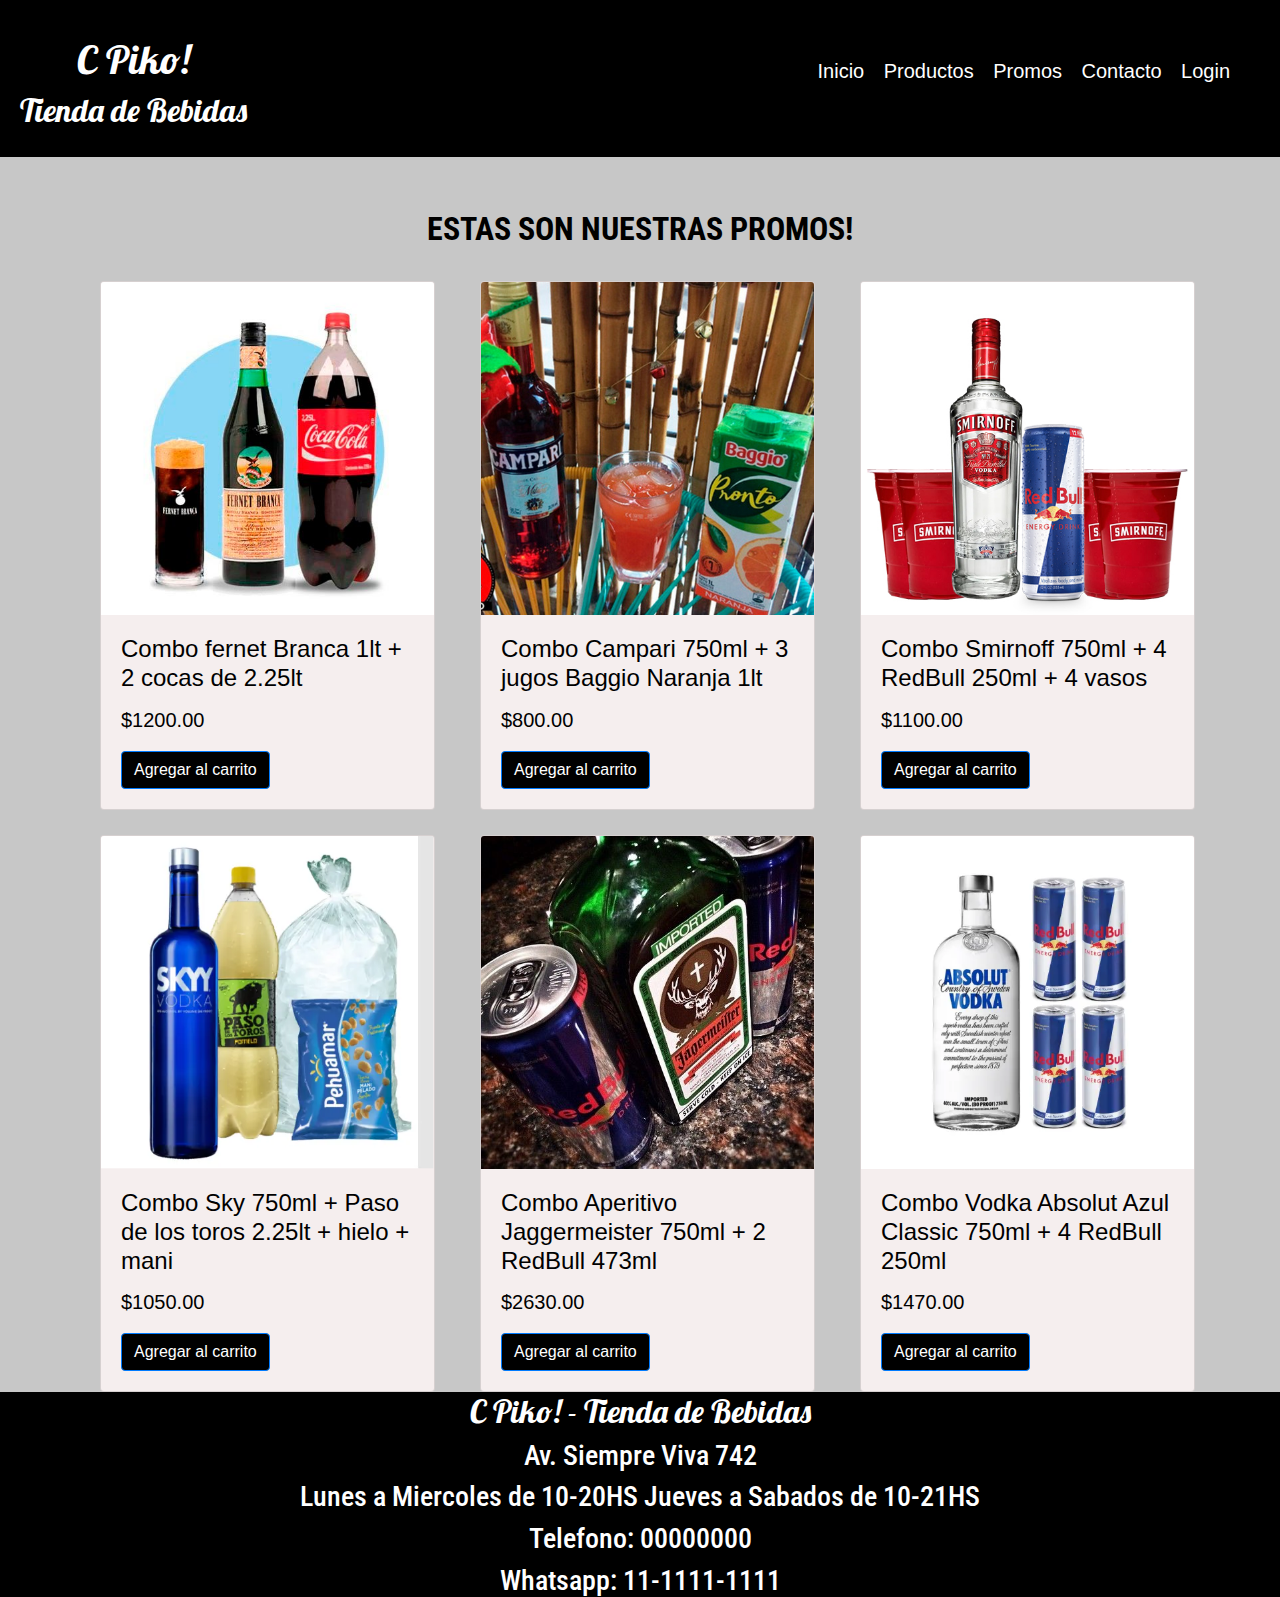
<file: pages/promos.html>
<!DOCTYPE html>
<html lang="en">
<head>

	<meta name="description" content="Tienda de bebidas, promociones de bebidas alcoholicas, combos de bebidas y snaks">
	<meta name="keywords"  content="combos de bebidas, gin, vodka, cerveza, vinos, gaseosas">
	<meta charset="UTF-8">
	<meta name="viewport" content="width=device-width, initial-scale=1.0">
	<link rel="preconnect" href="https://fonts.gstatic.com">
	<link href="https://fonts.googleapis.com/css2?family=Roboto+Condensed:wght@400;700&display=swap" rel="stylesheet">
	<link href="https://fonts.googleapis.com/css2?family=Lobster&display=swap" rel="stylesheet">
	<title>Promociones - C Piko!</title>
	<link rel="stylesheet" href="https://maxcdn.bootstrapcdn.com/bootstrap/4.0.0/css/bootstrap.min.css" integrity="sha384-Gn5384xqQ1aoWXA+058RXPxPg6fy4IWvTNh0E263XmFcJlSAwiGgFAW/dAiS6JXm" crossorigin="anonymous">
	<script src="https://maxcdn.bootstrapcdn.com/bootstrap/4.0.0/js/bootstrap.min.js" integrity="sha384-JZR6Spejh4U02d8jOt6vLEHfe/JQGiRRSQQxSfFWpi1MquVdAyjUar5+76PVCmYl" crossorigin="anonymous"></script>
	<link rel="stylesheet" href="../css/estilos.css" />
</head>
<body>

	<!-- inicio menu nav -->
	<nav>
		<div class="logo">
			<h1>C Piko!</h1>
			<h2 class="titulo-responsive">Tienda de Bebidas</h2>
		</div>
		<button class="btn-toggle">
			<span></span>
			<span></span>
			<span></span>
		</button>
		<ul>
			<li><a href="../index.html">Inicio</a></li>
			<li><a href="productos.html">Productos</a></li>
			<li><a href="promos.html">Promos</a></li>
			<li><a href="contacto.html">Contacto</a></li>
			<li><a href="login.html">Login</a></li>
		</ul>
	</nav>
	

<!-- inicio seccion promociones -->
<section class="contenido">
	<h2 class="titulo-prod">ESTAS SON NUESTRAS PROMOS!</h2>

	<div class="container">
		<div class="row">
			<!-- inicio distintas cards de promociones de bebidas -->
			<div class="col-md-4">
				<div class="card">
					<img class="card-img-top" src="../images/combofernet1.jpg" alt="combo fernet">
					<div class="card-body">
						<h4 class="card-title">Combo fernet Branca 1lt + 2 cocas de 2.25lt</h4>
						<p class="card-text">$1200.00</p>
						<a href="#" class="btn btn-primary">Agregar al carrito</a>
					</div>
				</div> 
			</div>

			<div class="col-md-4">
				<div class="card">
					<img class="card-img-top" src="../images/combocampari1.jpg" alt="Combo campari">
					<div class="card-body">
						<h4 class="card-title">Combo Campari 750ml + 3 jugos Baggio Naranja 1lt</h4>
						<p class="card-text">$800.00</p>
						<a href="#" class="btn btn-primary">Agregar al carrito</a>
					</div>
				</div> 
			</div>

			<div class="col-md-4">
				<div class="card">
					<img class="card-img-top" src="../images/combosmirnoff1.jpg" alt="combo smirnoff">
					<div class="card-body">
						<h4 class="card-title">Combo Smirnoff 750ml + 4 RedBull 250ml + 4 vasos</h4>
						<p class="card-text">$1100.00</p>
						<a href="#" class="btn btn-primary">Agregar al carrito</a>
					</div>
				</div> 
			</div>

			<div class="col-md-4">
				<div class="card">
					<img class="card-img-top" src="../images/comboSky1.webp" alt="combo sky">
					<div class="card-body">
						<h4 class="card-title">Combo Sky 750ml + Paso de los toros 2.25lt + hielo + mani</h4>
						<p class="card-text">$1050.00</p>
						<a href="#" class="btn btn-primary">Agregar al carrito</a>
					</div>
				</div> 
			</div>


			<div class="col-md-4">
				<div class="card">
					<img class="card-img-top" src="../images/combojagermeister1.jpg" alt="combo jagger">
					<div class="card-body">
						<h4 class="card-title">Combo Aperitivo Jaggermeister 750ml + 2 RedBull 473ml</h4>
						<p class="card-text">$2630.00</p>
						<a href="#" class="btn btn-primary">Agregar al carrito</a>
					</div>
				</div> 
			</div>

			<div class="col-md-4">
				<div class="card">
					<img class="card-img-top" src="../images/comboAbsolut1.webp" alt="combo absolut">
					<div class="card-body">
						<h4 class="card-title">Combo Vodka Absolut Azul Classic 750ml + 4 RedBull 250ml</h4>
						<p class="card-text">$1470.00</p>
						<a href="#" class="btn btn-primary">Agregar al carrito</a>
					</div>
				</div> 
			</div>

			

		</div>
	</div>

	
<!-- inicio footer -->
	<footer class="indexFooter">
		<h2 class="simil-titulo">C Piko! - Tienda de Bebidas</h2>
		<h3 class="subtitulos">Av. Siempre Viva 742</h3>
		<h3 class="subtitulos">Lunes a Miercoles de 10-20HS Jueves a Sabados de 10-21HS</h3>
		<h3 class="subtitulos">Telefono: 00000000</h3>
		<h3 class="subtitulos">Whatsapp: 11-1111-1111</h3>
	</footer>
</section>

<!-- JAVASCRIPT PARA EL MENU -->

<script>var menuUL = document.getElementsByTagName("ul");
var heightOful = menuUL[0].scrollHeight;
var btnToggle = document.getElementsByClassName("btn-toggle");
btnToggle[0].addEventListener("click",function(){
	if(menuUL[0].style.maxHeight){
		menuUL[0].style.maxHeight = null;
	}
	else{
		menuUL[0].style.maxHeight = menuUL[0].scrollHeight + "px";
	}
});
</script>

</body>
</html>
</file>
<file: css/estilos.css>
html {
  height: 100%; }

* {
  box-sizing: border-box; 
  margin: 0;
  padding: 0; }

h1 {
  color: white;
  font-family: 'Lobster', sans-serif;
  animation-duration: 2s;
  animation-name: aparecer;
  text-align: center;  }

body {
  margin: 0px; 
  background-color: #c7c7c7; }

nav {
  background: #0000;
  overflow: auto;
  z-index: 100;
  padding: 20px;
  background-color: black;
  position: fixed;
  width: 100%; }

.logo {
  float: left;
  margin-top: 15px; }

.logo img {
  width: 100px; }

ul {
  float: right;
  list-style-type: none;
  margin-right: 30px;
  transition: max-height 0.2s ease-out;
  margin-top: 36px; }

ul li {
  display: inline-block;
  margin-left: 15px;}

ul li a {
  font-size: 20px;
  text-decoration: none;
  color: white; }

section {
  height: 700px;
  background: #c7c7c7; }

.btn-toggle {
  background: transparent;
  width: 40px;
  padding: 5px;
  float: right;
  margin-top: -46px;
  border: none;
  outline: none;
  transition: all .5s ease;
  display: none; }

.btn-toggle:hover {
  background: #fff; }

.btn-toggle:hover span {
  background: #a29d9d;
  transform: scale(0.8); }

.btn-toggle span:nth-child(1) {
  margin-top: 0px; }

.btn-toggle span {
  background: #fff;
  display: block;
  margin-top: 6px;
  padding: 2px;
  border-radius: 5px;
  transition: all .5s ease;
  transform: scale(1); }

  /* inicio MQ hasta 767 */
@media screen and (max-width: 767px) {
  ul li {
    display: inherit;
    margin-left: 0px;
    padding: 10px;
    background: transparent;
    transition: all .5s linear; }
  ul li:hover {
    background: #fff; }
  ul li:hover a {
    color: #000; }
  .logo {
    float: none; }
  ul {
    float: none;
    padding: 0px;
    margin-right: 0px;
    background: #000;
    border-radius: 3px;
    transition: max-height 0.2s ease-out;
    max-height: 0;
    overflow: hidden; }
  ul li a {
    color: white; }
  .btn-toggle {
    display: block; }
  iframe{
    max-width: 480px;
  } }
/* fin MQ 767 */

.container {
  background-image: white; }

.card {
  background-color: rgb(245, 238, 238);
  margin: 25px 0px 0px 15px; }

.card-text {
  color: black; }

.contenedor {
  margin: 50px auto;
  width: 475px;
  padding: 50px;
  background: #000000;
  border-radius: 35px; }

.contenedor h2 {
  margin: 0 0 30px;
  padding: 0;
  font-size: 30px;
  color: #4cc9f0;
  text-align: center; }

.contenedor .elemento label {
  color: white; }

.contenedor .elemento input {
  width: 95%;
  padding: 10px 0;
  color: black;
  background: #e6ffff;
  border: none;
  border-bottom: 1px solid white;
  margin-bottom: 30px; }

.contenedor .elemento input[type="submit"] {
  background-color: #e6ffff;
  border: none;
  border-radius: 10px;
  letter-spacing: 5px;
  text-transform: uppercase;
  cursor: pointer;
  padding: 15px;
  margin-top: 30px; }

.select-css {
  display: block;
  font-size: 16px;
  font-weight: 400;
  color: #450;
  line-height: 1.5;
  padding: 10px;
  width: 365px;
  max-width: 100%;
  box-sizing: border-box;
  margin: 15px -5px;
  border: 1px solid black;
  border-radius: 5px;
  appearance: none;
  background-color: #e6ffff; }

.recibir-email {
  color: white; }

.contenedor .elemento input[type="reset"] {
  background-color: #e6ffff;
  border: none;
  border-radius: 10px;
  letter-spacing: 5px;
  text-transform: uppercase;
  cursor: pointer;
  padding: 15px;
  margin-top: 30px; }

.textArea {
  margin: 10px 10px 10px 0px;
  background-color: #e6ffff;
  box-sizing: border-box;
  min-height: 100px;
  max-height: 250px;
  max-width: 100%; }

@media (max-width: 480px) {
  .contenedor {
    width: 100%; } }

h2 {
  color: black;
  font-family: 'Roboto Condensed', sans-serif;
  text-align: center; }

h3 {
  color: black;
  font-family: 'Roboto Condensed', sans-serif;
  text-align: center; }

.titulo {
  font-size: 50px;
  font-weight: 200;
  padding: 20;
  color: white; }

.loginTitulo {
  text-align: center; }

.card-title {
  color: black; }

.subtitulos {
  color: white; }

.simil-titulo {
  color: white;
  font-family: 'Lobster', cursive; }

.titulo-prod {
  color: black;
  font-weight: bold; }

.titulo-responsive {
  animation-duration: 2s;
  animation-name: aparecer;
  color: white;
  font-family: 'Lobster', cursive; }

@keyframes aparecer {
  0% {
    opacity: 0; }
  100% {
    opacity: 1; } }

a {
  text-decoration: none; }

.indexFooter {
  width: 100%;
  background-color: black; }

.textBox {
  text-decoration-color: white;
  font-size: 21px;
  display: inline-block;
  margin: 10px 10px 10px 100px;
  padding: 10px 10px 0px 370px; }

.quedateEnCasa {
  width: 100%; }

.btn-primary {
  background-color: black; }

.card-text {
  font-size: 20px;
  color: black; }

.card-deck {
  margin: 70px 0px 0px 0px; }

.card-img-top1 {
  width: 35%; }

.imagenlink {
  display: block;
  margin: 0 auto;
  padding: 25px 10px 10px 10px;
  max-width: 100%;
  width: 60%;
border-radius: 35px; }

.contenido {
  padding-top: 210px; }
</file>
